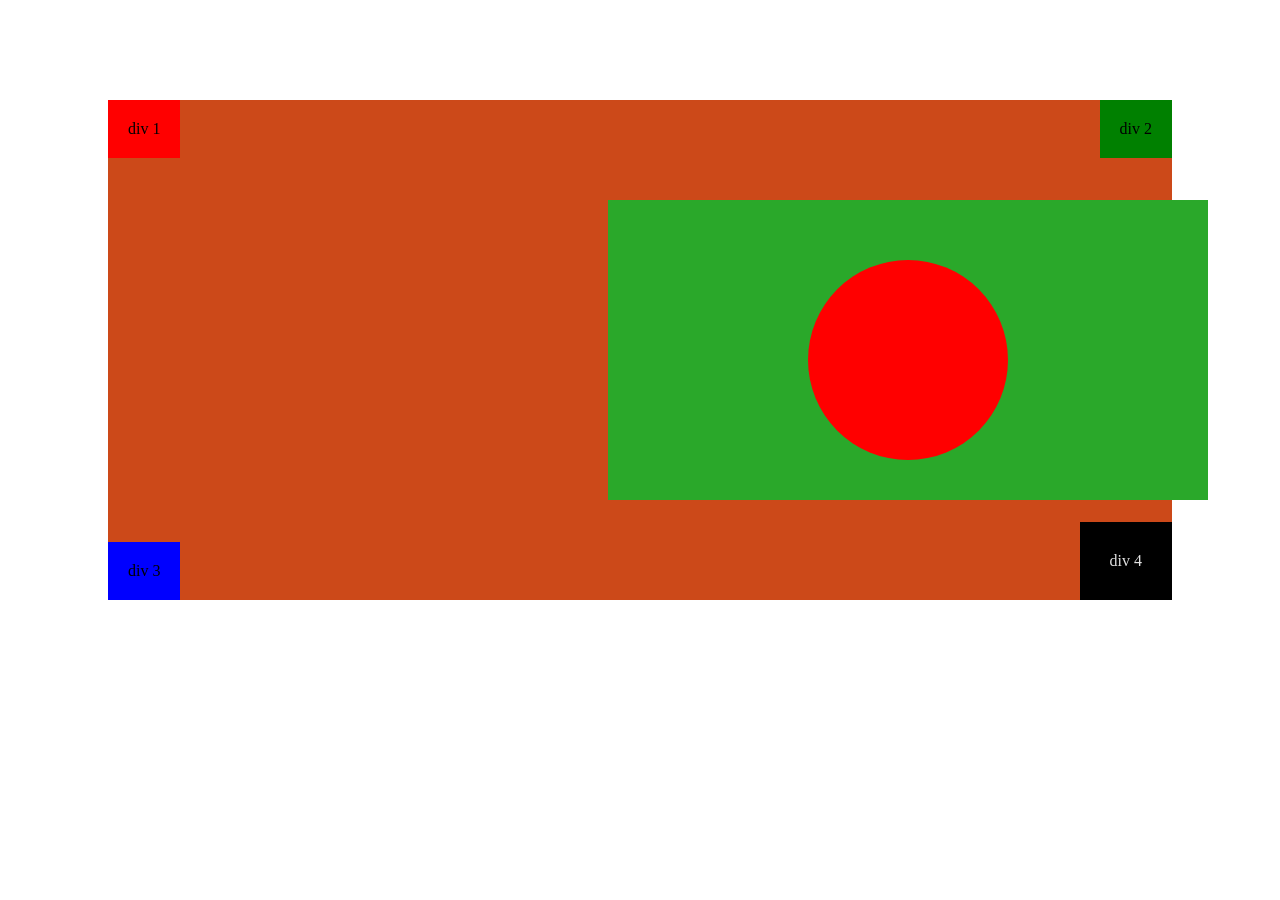
<file: CSS/index.html>
<!DOCTYPE html>
<html lang="en">
<head>
    <meta charset="UTF-8">
    <meta name="viewport" content="width=device-width, initial-scale=1.0">
    <title>Document</title>
    <style>

        .div1,.div2,.div3{
            background-color: aqua;
            padding: 20px;
            /* margin: 24px; */
            position: absolute;

        }
        .div1{
            background-color: red;
            top: 0px;
            left: 0px;
            /* margin: 40px; */
        }
        .div2{
            background-color: green;
              top: 0px;
            right: 0px;
        }
        .div3{
            background-color: blue;
            bottom: 0;
            left: 0;
        }
        .div4{
            background-color: black;
            position: absolute;
            bottom: 0;
            right: 0;
            padding: 30px;
            color: rgba(255, 255, 255, 0.884);
        }
        .container{
            margin: 100px;
            background-color: rgb(204, 73, 25);
            height: 500px;
            position: relative;
        }
        #green {
            background-color: rgb(42, 168, 42);
            width: 600px;
            height: 300px;
            position: relative;
            top: 100px;
            left:500px;
           
        }
        #red{
            background-color: red;
            position: absolute;
            height: 200px;
            width: 200px;
            border-radius: 50%;
            bottom: 40px;
            left: 200px;
        }
    </style>
</head>
<body>
    <div class="container">      
        <div class="div1">div 1</div>
        <div class="div2">div 2</div>
        <div class="div3">div 3</div>
        <div class="div4">div 4</div>
        <div id="green">
            <div id="red">

            </div>
        </div>
    </div>
</body>
</html>
</file>
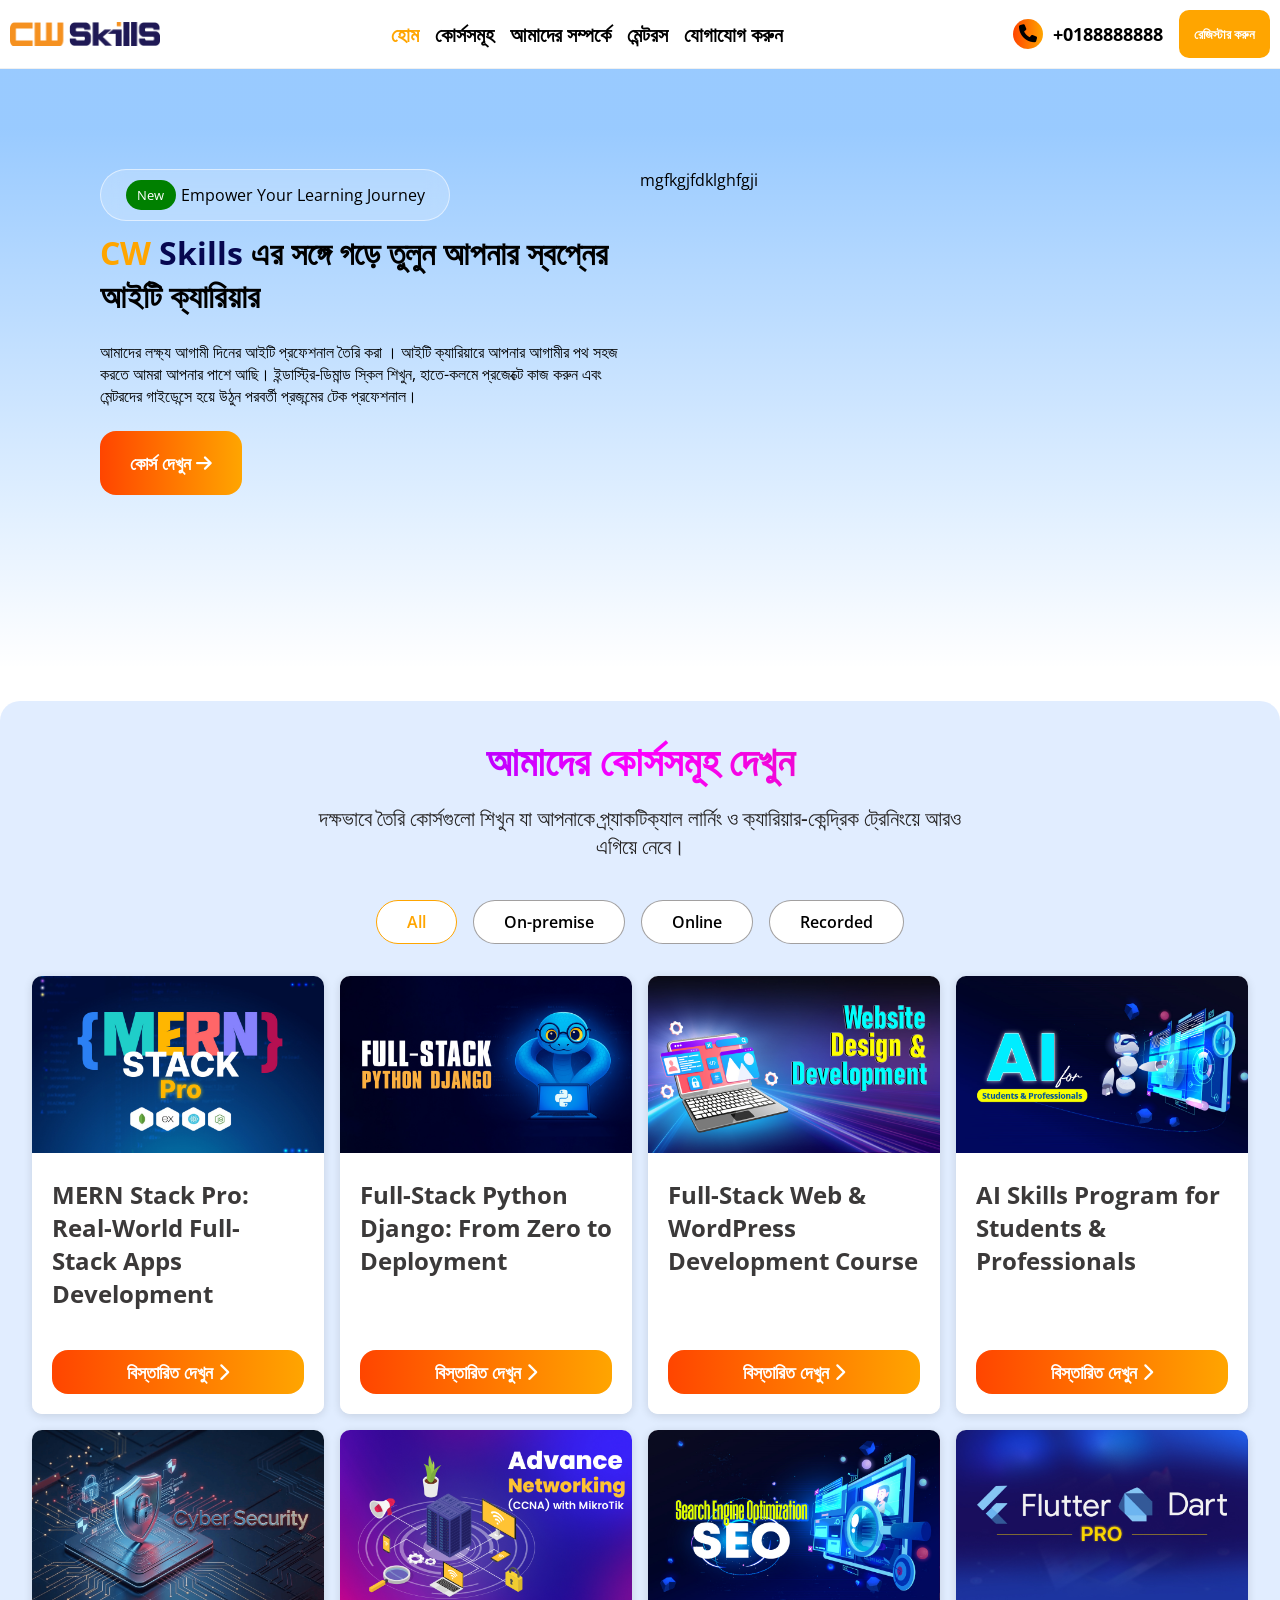
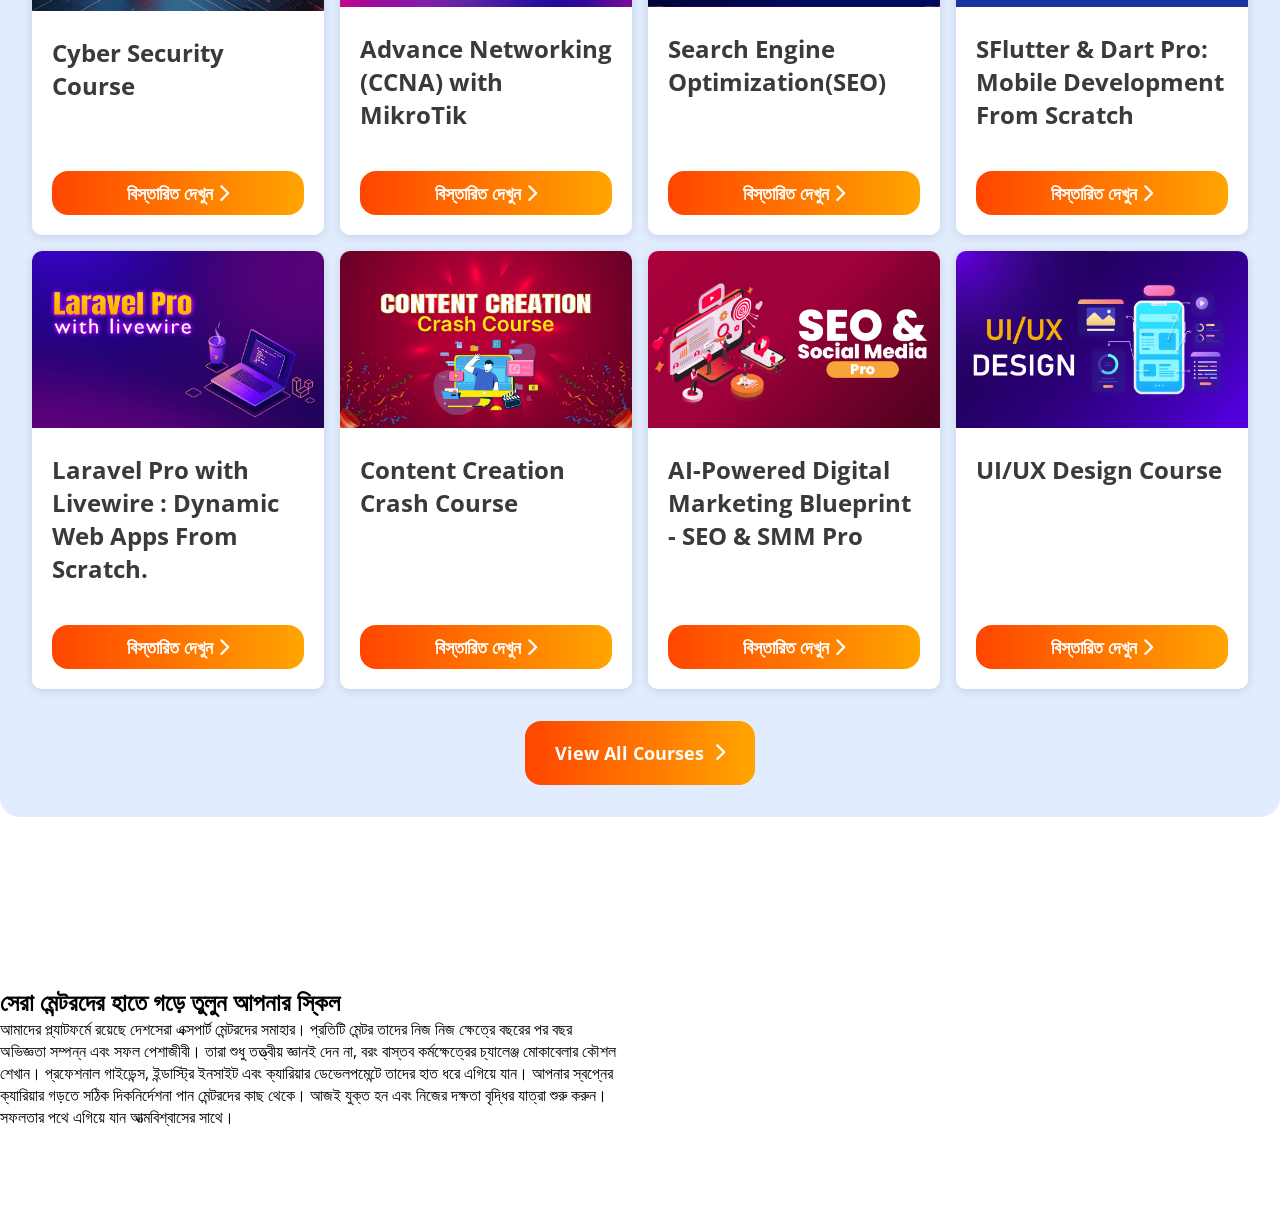
<file: cw-skills/index.html>
<!DOCTYPE html>
<html lang="en">
<head>
    <meta charset="UTF-8">
    <meta name="viewport" content="width=device-width, initial-scale=1.0">
    <title>CW Skills </title>
   <link rel="stylesheet" href="./style.css">
   <link rel="preconnect" href="https://fonts.googleapis.com">
<link rel="preconnect" href="https://fonts.gstatic.com" crossorigin>
<link href="https://fonts.googleapis.com/css2?family=Open+Sans:ital,wght@0,300..800;1,300..800&display=swap" rel="stylesheet">
<link
  rel="stylesheet"
  href="https://cdnjs.cloudflare.com/ajax/libs/font-awesome/6.7.2/css/all.min.css"
/>
<link rel="icon" href="https://www.cwskills.com/favicon.ico?favicon.745108f1.ico" sizes="46x46" type="image/x-icon">

</head>
<body>
      <!-- Navbar Section -->
        <nav>
            <div class=" nav-container layout ">
            <img src="./asset/logo.png" alt="CW logo" class="logo">
            <div>
                <ul class="navlink-container flex">
                    <li class="home"><a href="#">হোম
                     </a></li>
                    <li><a href="#">কোর্সসমূহ</a></li>
                    <li><a href="#">আমাদের সম্পর্কে
                      </a></li>
                    <li><a href="#">মেন্টরস</a></li>
                    <li><a href="#">যোগাযোগ করুন</a></li>
                </ul>
            </div>
            <div class="nav-left flex">
                <div class="phone flex">
                    <div class="phone-icon flex">
                        <i class="fa-solid fa-phone"></i>
                    </div>
                    <span class="number">+0188888888</span>
                </div>
                <div>
                    <button class="register-btn">রেজিস্টার করুন</button>
                </div>
            </div>
            
        </nav>
    <header>
      
        <!-- Banner Section -->
         <div id="banner">
            <div class="banner-container layout">
                <div class="banner-left ">
                    <div>
                          <div class="new-btn flex">
                        <div class="new">New</div>
                        <span>Empower Your Learning Journey</span>
                    </div>
                     <h1>
                        <span class="CW">CW</span> <span class="Skills">Skills</span> এর সঙ্গে গড়ে তুলুন আপনার স্বপ্নের আইটি ক্যারিয়ার
                     </h1>
                    </div>  
                 <p>
                    আমাদের লক্ষ্য আগামী দিনের আইটি প্রফেশনাল তৈরি করা । আইটি ক্যারিয়ারে আপনার আগামীর পথ সহজ করতে আমরা আপনার পাশে আছি। ইন্ডাস্ট্রি-ডিমান্ড স্কিল শিখুন, হাতে-কলমে প্রজেক্টে কাজ করুন এবং মেন্টরদের গাইডেন্সে হয়ে উঠুন পরবর্তী প্রজন্মের টেক প্রফেশনাল।
                 </p> 
                 <button
                  class="btn flex">
                    কোর্স দেখুন
                    <i class="fa-solid fa-arrow-right"></i>
                 </button> 

                </div>
                <div>
              mgfkgjfdklghfgji

                </div>

            </div>

         </div>
    </header>
    <main class="layout">
        <div class="course-layout">
            <div class="course-info">
               <h2 class="info-heading">আমাদের কোর্সসমূহ দেখুন
             </h2>
             <span class="info-description">দক্ষভাবে তৈরি কোর্সগুলো শিখুন যা আপনাকে প্র্যাকটিক্যাল লার্নিং ও ক্যারিয়ার-কেন্দ্রিক ট্রেনিংয়ে আরও <br>এগিয়ে নেবে।
            </span>
            </div>
            <div class="btn-container flex">
                <buton class="course-btn all-btn">All</buton>
                <buton class="course-btn">On-premise</buton>
                <buton class="course-btn">Online</buton>
                <buton class="course-btn">Recorded</buton>
            </div>
            <div class="course-container">
           
                <div class="course-card">
                    <img class="course-img" src="./asset/1765616125_mern.jpg" alt="MERN">
                    <div class="course-body">
                     <h2 class="course-heading">MERN Stack Pro: Real-World Full-Stack Apps Development</h2>
                      <button class="btn crse-btn">বিস্তারিত দেখুন <i class="fa-solid fa-chevron-right"></i></button>
                      </div>        
                </div>
                  <div class="course-card">
                    <img class="course-img" src="./asset/1765347301_python.jpg" alt="Python Django">
                    <div class="course-body">
                     <h2 class="course-heading">Full-Stack Python Django: From Zero to Deployment</h2>
                      <button class="btn crse-btn">বিস্তারিত দেখুন <i class="fa-solid fa-chevron-right"></i></button>
                      </div>        
                </div>
                
                  <div class="course-card">
                    <img class="course-img" src="./asset/1770093724_web-site-design-development.jpg" alt="wordpress">
                    <div class="course-body">
                     <h2 class="course-heading">Full-Stack Web & WordPress Development Course
                    </h2>
                      <button class="btn crse-btn">বিস্তারিত দেখুন <i class="fa-solid fa-chevron-right"></i></button>
                      </div>        
                </div>
                
                  <div class="course-card">
                    <img class="course-img" src="./asset/ai.jpg" alt="AI">
                    <div class="course-body">
                     <h2 class="course-heading">AI Skills Program for Students & Professionals</h2>
                      <button class="btn crse-btn">বিস্তারিত দেখুন <i class="fa-solid fa-chevron-right"></i></button>
                      </div>        
                </div>
                  <div class="course-card">
                    <img class="course-img" src="./asset/cyber-security-1.png" alt="cyber-security">
                    <div class="course-body">
                     <h2 class="course-heading">Cyber Security Course
                   </h2>
                      <button class="btn crse-btn">বিস্তারিত দেখুন <i class="fa-solid fa-chevron-right"></i></button>
                      </div>        
                </div>
                  <div class="course-card">
                    <img class="course-img" src="./asset/networking.jpg" alt="Networking">
                    <div class="course-body">
                     <h2 class="course-heading">Advance Networking (CCNA) with MikroTik
                      </h2>
                      <button class="btn crse-btn">বিস্তারিত দেখুন <i class="fa-solid fa-chevron-right"></i></button>
                      </div>        
                </div>
                 <div class="course-card">
                    <img class="course-img" src="./asset/seo-short.jpg" alt="seo">
                    <div class="course-body">
                     <h2 class="course-heading">Search Engine Optimization(SEO)
                   </h2>
                      <button class="btn crse-btn flex">বিস্তারিত দেখুন <i class="fa-solid fa-chevron-right"></i></button>
                      </div>        
                </div>
                     <div class="course-card">
                    <img class="course-img" src="./asset/flutter.jpg" alt="flutter">
                    <div class="course-body">
                     <h2 class="course-heading">SFlutter & Dart Pro: Mobile Development From Scratch

                   </h2>
                      <button class="btn crse-btn flex">বিস্তারিত দেখুন <i class="fa-solid fa-chevron-right"></i></button>
                      </div>        
                </div>
                <div class="course-card">
                    <img class="course-img" src="./asset/1767594280_laravel.jpg" alt="Laravel">
                    <div class="course-body">
                     <h2 class="course-heading">Laravel Pro with Livewire : Dynamic Web Apps From Scratch.
                   </h2>
                      <button class="btn crse-btn flex">বিস্তারিত দেখুন <i class="fa-solid fa-chevron-right"></i></button>
                      </div>        
                </div>
                <div class="course-card">
                    <img class="course-img" src="./asset/content-creation.jpg" alt="Content-creation">
                    <div class="course-body">
                     <h2 class="course-heading">Content Creation Crash Course
                   </h2>
                      <button class="btn crse-btn flex">বিস্তারিত দেখুন <i class="fa-solid fa-chevron-right"></i></button>
                      </div>        
                </div>
                 <div class="course-card">
                    <img class="course-img" src="./asset/seo.jpg" alt="Social-SEO">
                    <div class="course-body">
                     <h2 class="course-heading">AI-Powered Digital Marketing Blueprint - SEO & SMM Pro
                   </h2>
                      <button class="btn crse-btn flex">বিস্তারিত দেখুন <i class="fa-solid fa-chevron-right"></i></button>
                      </div>        
                </div>
                <div class="course-card">
                    <img class="course-img" src="./asset/ui-ux-2.png" alt="UI/UX">
                    <div class="course-body">
                     <h2 class="course-heading">UI/UX Design Course
                   </h2>
                      <button class="btn crse-btn flex">বিস্তারিত দেখুন <i class="fa-solid fa-chevron-right"></i></button>
                      </div>        
                </div>
                            
            </div>
            <div class="view">
              <button class="btn view-all">View All Courses <i class="fa-solid fa-chevron-right"></i></button>
            </div>
        </div>
        <div class="mentor">
          <div>
            <h2>সেরা মেন্টরদের হাতে গড়ে তুলুন আপনার স্কিল</h2>
            <p>আমাদের প্ল্যাটফর্মে রয়েছে দেশসেরা এক্সপার্ট মেন্টরদের সমাহার। প্রতিটি মেন্টর তাদের নিজ নিজ ক্ষেত্রে বছরের পর বছর অভিজ্ঞতা সম্পন্ন এবং সফল পেশাজীবী। তারা শুধু তত্ত্বীয় জ্ঞানই দেন না, বরং বাস্তব কর্মক্ষেত্রের চ্যালেঞ্জ মোকাবেলার কৌশল শেখান। প্রফেশনাল গাইডেন্স, ইন্ডাস্ট্রি ইনসাইট এবং ক্যারিয়ার ডেভেলপমেন্টে তাদের হাত ধরে এগিয়ে যান। আপনার স্বপ্নের ক্যারিয়ার গড়তে সঠিক দিকনির্দেশনা পান মেন্টরদের কাছ থেকে। আজই যুক্ত হন এবং নিজের দক্ষতা বৃদ্ধির যাত্রা শুরু করুন। সফলতার পথে এগিয়ে যান আত্মবিশ্বাসের সাথে।</p>
          </div>
          <div class="video-container">
           <iframe width="560" height="315" src="https://www.youtube.com/embed/QYmwvLjvlbs?si=5ieOhaEaen4QqV2m" title="YouTube video player" frameborder="0" allow="accelerometer; autoplay; clipboard-write; encrypted-media; gyroscope; picture-in-picture; web-share" referrerpolicy="strict-origin-when-cross-origin" allowfullscreen></iframe>
            </div>

        </div>

    </main>
    
</body>
</html>
</file>
<file: cw-skills/style.css>
* {
    padding: 0;
    box-sizing: border-box;
    margin: 0;
    font-family: "Open Sans", sans-serif;
}
/* Shared items */
.layout{
    max-width: 1340px;
    margin: 0 auto   
}
.flex{
    display: flex;
    justify-content: center;
    align-items: center;
}
.btn{
    background: linear-gradient(to right , orangered , orange);
    border: none;
    padding: 20px 30px;
    color: white;
    font-weight: bold;
    font-size: large;
    gap: 10px;
    justify-content: center;
    border-radius: 1rem;
    display: block;

} 
.btn:hover{
    cursor: pointer;
    transform: translateY(-8px);
}
.course-btn{
     border: 1px solid rgba(104, 101, 101, 0.61);
     padding: 10px 30px;
     background-color: white;
     border-radius: 50px;
     font-weight: 600;
     cursor: pointer;
}  
.course-btn:hover{
    background-color: rgba(0, 0, 0, 0.151);
} 

/* Navbar section */
nav{
    position: sticky;
    top: 0;
    z-index: 9999;
    background-color: white;
    border-bottom: 1px solid rgba(128, 128, 128, 0.116);
}
.nav-container {
    padding: 10px;
    display: flex;
    justify-content: space-between;
    align-items: center;
}
.logo{
    width: 150px;
    /* height: 100px; */
    object-fit: contain;
}
.navlink-container{
    gap: 1rem;
}
.nav-container ul li,a{
    list-style-type: none;
    text-decoration: none;
     color: black; 
    font-size: 20px;
    font-weight: bold;
}
.home a{
    color: orange;
}
.nav-left{
    gap: 1rem ; 
}
.phone{
    gap: 10px;
    font-size: large;
}
.phone-icon{
    height: 30px;
    width: 30px;
    background: linear-gradient(to right, orangered,orange);
    border-radius: 50%;
}
.phone-icon i{
    padding: 10px;
}
.number{
    font-weight: bold;
}
.register-btn{
    background-color: orange;
    padding: 15px;
    border: none;
    color: white;
    font-weight: bold;
    border-radius: 10px;
    cursor: pointer;
}
.register-btn:hover{
    background-color: blue;
}

/* Banner Section  */
#banner{
    width: 100%;
    padding: 100px;
    min-height: 600px;
    background: linear-gradient(to bottom,
    rgba(0, 123, 255, 0.4) 10%,
        rgba(0, 123, 255, 0) 100%
    );
}
.banner-container{
    display: grid;
    grid-template-columns: repeat(2,1fr);
}

.banner-left > :not(:last-child){
    margin-bottom: 1.5rem;
}

.new-btn{
    background: rgba(255, 255, 255, 0.2);
    backdrop-filter: blur(10px);;
    gap: 5px;
    max-width: 350px;  
    padding: 10px 0px;
    border-radius: 30px;
    border: 1px solid rgba(255, 255, 255, 0.541);
    margin-bottom: 10px;
}
.new {
    background-color: green;
    padding: 5px;
    font-size: smaller;
    color: white;
    height: 30px;
    width: 50px;                                                          
    border-radius: 20px;
    display: flex;
    align-items: center;
    justify-content: center;
}
h1{
    font-size: 2rem;
}

.CW{
    color: orange;
    
}
.Skills{
    color: rgb(7, 7, 80);
}

/* Main section */

/* course info section */
.course-layout {
    background-color: rgba(0, 102, 255, 0.116);
    min-height: 500px;
    border-radius: 20px;
    margin-top: 2rem;
    padding: 2rem;
}
.course-info{
    text-align: center;
    margin-bottom: 2.5rem;
}
.info-heading{
    background: linear-gradient(90deg, blue, fuchsia,#C21E56);
    background-clip: text;
    -webkit-background-clip: text;
    color: transparent;
    font-size: 2.5em;
    font-weight: bolder;
    margin-bottom: 1rem;
}
.info-description{
    font-size: 1.3rem;
    font-weight: 500;
    color: rgb(37, 35, 35);
}
.btn-container{
    gap: 1rem;
}
.all-btn{
    color: orange;
    border:1px solid orange;
}

/* course section  */
.course-container{
    display: grid;
    grid-template-columns: repeat(4,1fr);
    gap: 1rem;
    margin-top: 2rem;
    margin-bottom: 2rem;
}
.course-card{
    display: flex;
    flex-direction: column;
    gap: 5px;
    min-width: 300px;
    box-shadow: 0 2px 10px rgba(0, 0, 0, 0.12);
    border-radius: 10px;
    overflow: hidden;
    background-color: white;
    min-width: 0;
}

.course-card:hover {
    box-shadow: 0 6px 18px rgba(0, 0, 0, 0.18);
    transform: translateY(-8px);
    cursor: pointer;
}
.course-img{
    width: 100%;    
    display: block;
    object-fit: contain;
}
.course-body{
    display: flex;
    flex-direction: column;
    flex: 1;
    gap: 2.5rem;
    margin-top: 0;
    background-color: white;
    padding: 20px;
}
.course-heading{
    flex: 1;
    color: rgb(59, 57, 57);
}
.crse-btn{   
    gap: 8px;
    padding: 10px;
    width: 100%;
}
.view{
    display: flex;
    justify-content: center;
}
.view-all{
    display: flex;
    justify-content: center;
    align-items: center;
}

.mentor{
    margin-top: 5rem;
    display: grid;
    grid-template-columns: repeat(2,1fr);
    align-items: center;
    gap: 3rem;
}
.video-container{
   width: 400px;
}

/* Responsive Section */
@media screen and (max-width:576px) {
    nav{
        position: static;
    }
    .nav-container, .navlink-container , .nav-left, .btn-container{
        flex-direction: column;
        padding: 0;
    } 
    .nav-container{
        margin-top: 2rem;
        margin-bottom: 2rem;
    }
    .nav-left{
        margin-top: 1rem;
    }
    .new-btn{
        flex-direction: column;
        padding: 20px;
        text-align: center;
    }
   
    
    /* Course card section  */
    .banner-container, .course-container{
        grid-template-columns: repeat(1,1fr);
    }
    
}
</file>
